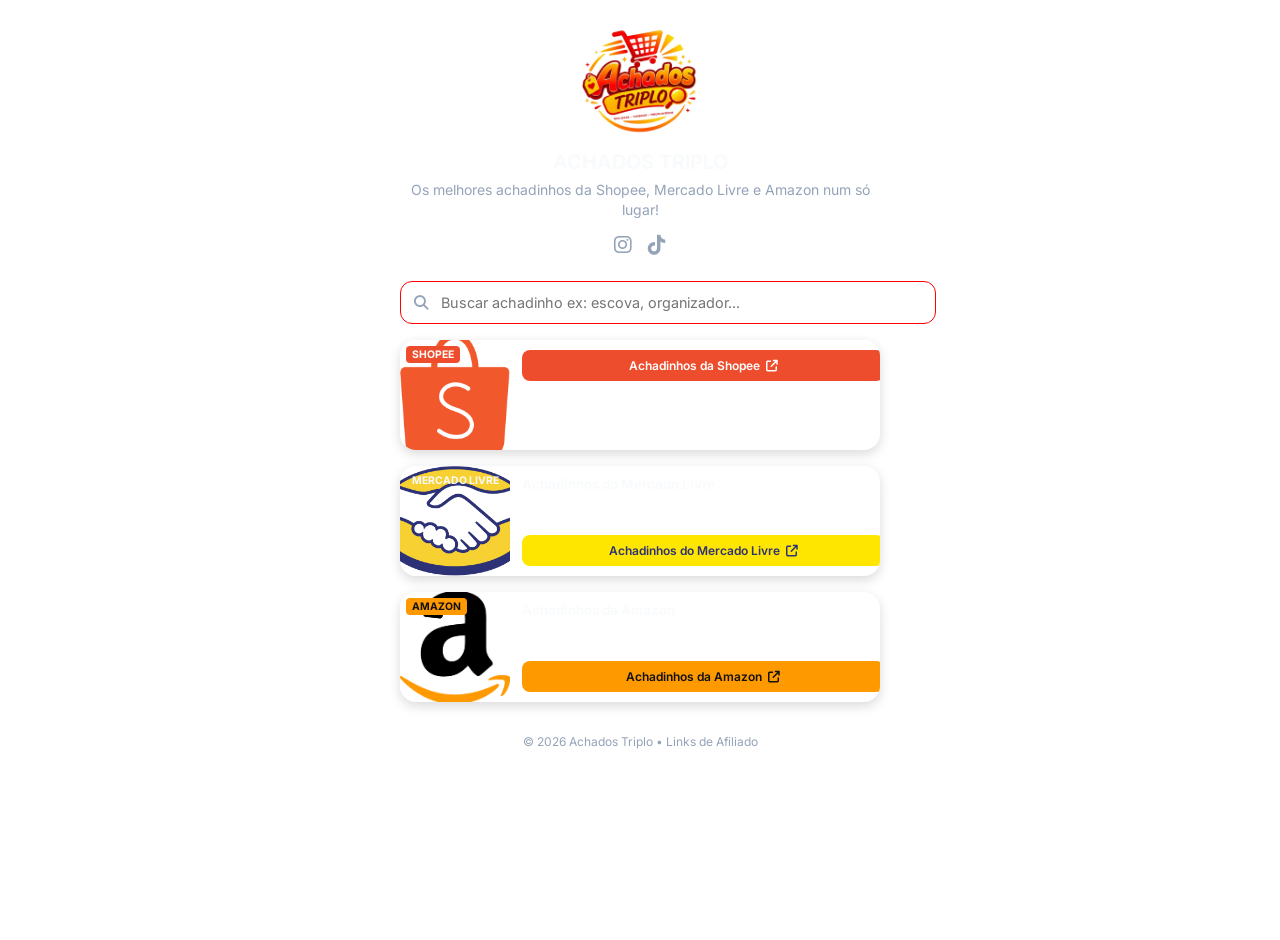
<file: index.html>
<!DOCTYPE html>
<html lang="pt-BR">
<head>
  <meta charset="UTF-8">
  <meta name="viewport" content="width=device-width, initial-scale=1.0">
  <title>Meus Achadinhos | Melhores Ofertas</title>
  
  <!-- Fonte Inter do Google Fonts -->
  <link rel="preconnect" href="https://fonts.googleapis.com">
  <link rel="preconnect" href="https://fonts.gstatic.com" crossorigin>
  <link href="https://fonts.googleapis.com/css2?family=Inter:wght@400;500;600;700&display=swap" rel="stylesheet">
  
  <!-- Icons FontAwesome para logotipos e ícones -->
  <link rel="stylesheet" href="https://cdnjs.cloudflare.com/ajax/libs/font-awesome/6.4.0/css/all.min.css">
  
  <!-- Arquivo de Estilos CSS -->
  <link rel="stylesheet" href="style.css">
</head>
<body>

  <div class="container">
    
    <!-- CABEÇALHO / PERFIL -->
    <header class="profile-header">
      <div class="avatar-wrapper">
        <!-- Substitua o link abaixo pela sua foto ou logo -->
        <img src="img_perfil.jpg" alt="Foto de Perfil" class="avatar">
        
      </div>
      <h1 class="profile-title">ACHADOS TRIPLO</h1>
      <p class="profile-bio">Os melhores achadinhos da Shopee, Mercado Livre e Amazon num só lugar!</p>
      
      <!-- REDES SOCIAIS -->
      <div class="social-links">
        <a href="https://instagram.com" target="_blank" aria-label="Instagram"><i class="fa-brands fa-instagram"></i></a>
        <a href="https://tiktok.com" target="_blank" aria-label="TikTok"><i class="fa-brands fa-tiktok"></i></a>
      </div>
    </header>

    <!-- BARRA DE BUSCA -->
    <div class="search-box">
      <i class="fa-solid fa-magnifying-glass search-icon"></i>
      <input type="text" id="searchInput" placeholder="Buscar achadinho ex: escova, organizador..." onkeyup="filterProducts()">
    </div>

    <!-- FILTROS DE CATEGORIA -->
    <div class="categories-scroll">
      <button class="category-btn active" onclick="filterCategory('all', this)">🔥 Todos</button>
      <button class="category-btn" onclick="filterCategory('cozinha', this)">🍳 Cozinha</button>
      <button class="category-btn" onclick="filterCategory('tecnologia', this)">🎧 Tech</button>
      <button class="category-btn" onclick="filterCategory('casa', this)">🏠 Casa & Decor</button>
      <button class="category-btn" onclick="filterCategory('beleza', this)">💄 Beleza</button>
    </div>
    

    <!-- LISTA DE PRODUTOS / CARDS -->
    <main class="products-grid" id="productsGrid">

      <!-- PRODUTO 1 (Shopee) -->
      <div class="product-card">
        <div class="card-image-wrapper">
          <span class="badge shopee">Shopee</span>
          <!-- Substitua o src pela foto real do produto -->
          <img src="Shopee.png" alt="Shopee">
        </div>
        <div class="card-content">
            <a href="SEU_LINK_DE_AFILIADO_AQUI" target="_blank" rel="noopener noreferrer" class="btn-buy shopee-btn">
            Achadinhos da Shopee <i class="fa-solid fa-arrow-up-right-from-square"></i>
          </a>
        </div>
      </div>

      <!-- PRODUTO 2 (Mercado Livre) -->
      <div class="product-card">
        <div class="card-image-wrapper">
          <span class="badge mercado livre">Mercado Livre</span>
          <img src="ML.png" alt="Mercado Livre">
        </div>
        <div class="card-content"> 
          <h2 class="product-title">Achadinhos do Mercado Livre</h2>

          <a href="SEU_LINK_DE_AFILIADO_AQUI" target="_blank" rel="noopener noreferrer" class="btn-buy ml-btn">
            Achadinhos do Mercado Livre <i class="fa-solid fa-arrow-up-right-from-square"></i>
          </a>
        </div>
      </div>

      <!-- PRODUTO 3 (Amazon) -->
      <div class="product-card" data-category="casa">
        <div class="card-image-wrapper">
          <span class="badge amazon">Amazon</span>
          <img src="Amazon.png" alt="Amazon">
        </div>
        <div class="card-content">
          <h2 class="product-title">Achadinhos da Amazon</h2>

          <a href="SEU_LINK_DE_AFILIADO_AQUI" target="_blank" rel="noopener noreferrer" class="btn-buy amazon-btn">
            Achadinhos da Amazon <i class="fa-solid fa-arrow-up-right-from-square"></i>
          </a>
        </div>
      </div>

    </main>

    <!-- MENSAGEM DE NENHUM PRODUTO ENCONTRADO -->
    <div id="noResults" class="no-results hidden">
      <i class="fa-solid fa-magnifying-glass-minus"></i>
      <p>Nenhum achadinho encontrado para essa busca.</p>
    </div>

    <!-- RODAPÉ -->
    <footer class="footer">
      <p>© 2026 Achados Triplo • Links de Afiliado</p>
    </footer>

  </div>

  <!-- SCRIPT SIMPLES PARA BUSCA E FILTROS -->
  <script>
    function filterProducts() {
      const input = document.getElementById('searchInput').value.toLowerCase();
      const cards = document.querySelectorAll('.product-card');
      let visibleCount = 0;

      cards.forEach(card => {
        const title = card.querySelector('.product-title').innerText.toLowerCase();
        if (title.includes(input)) {
          card.style.display = 'flex';
          visibleCount++;
        } else {
          card.style.display = 'none';
        }
      });

      toggleNoResults(visibleCount);
    }

    function filterCategory(category, button) {
      document.querySelectorAll('.category-btn').forEach(btn => btn.classList.remove('active'));
      button.classList.add('active');

      const cards = document.querySelectorAll('.product-card');
      let visibleCount = 0;

      cards.forEach(card => {
        const cardCategory = card.getAttribute('data-category');
        if (category === 'all' || cardCategory === category) {
          card.style.display = 'flex';
          visibleCount++;
        } else {
          card.style.display = 'none';
        }
      });

      toggleNoResults(visibleCount);
    }

    function toggleNoResults(count) {
      const noResults = document.getElementById('noResults');
      if (count === 0) {
        noResults.classList.remove('hidden');
      } else {
        noResults.classList.add('hidden');
      }
    }
  </script>
</body>
</html>
</file>
<file: style.css>
/* RESET & VARIÁVEIS DE CORES */
:root {
  --bg-color: #ffffff;
  --card-bg: #ffffff;
  --text-main: #f8fafc;
  --text-muted: #94a3b8;
  --border-color: #ff0000;
  --text-color:#ff0000;
  
  /* Cores das Lojas */
  --shopee-color: #ee4d2d;
  --ml-color: #ffe600;
  --ml-text: #2d3277;
  --amazon-color: #ff9900;
  --amazon-text: #111;
  
  --radius: 16px;
  --transition: all 0.25s cubic-bezier(0.4, 0, 0.2, 1);
}

* {
  margin: 0;
  padding: 0;
  box-sizing:0; border-box:0;
  font-family: 'Inter', -apple-system, BlinkMacSystemFont, sans-serif;
  -webkit-tap-highlight-color: transparent;
}

body {
  background-color: var(--bg-color);
  color: var(--text-main);
  display: flex;
  justify-content: center;
  min-height: 100vh;
  padding: 20px 12px;
}

.container {
  width: 100%;
  max-width: 480px; /* Largura perfeita para simular tela de smartphone */
  margin: 0 auto;
}

/* PERFIL */
.profile-header {
  text-align: center;
  margin-bottom: 24px;
}

.avatar-wrapper {
  position: relative;
  display: inline-block;
  margin-bottom: 6px;
}

.avatar {
  width: 120px;
  height:120px;
  border-radius: 30%;
  object-fit: cover;
  }
  /*border: 1px solid var(--border-color);
  box-shadow: 0 4px 12px rgba(0, 0, 0, 0.3);*/


.verified-badge {
  position: absolute;
  align-items: center;
  font-size: 11px;
  border: 2px solid var(--bg-color);
}

.profile-title {
  font-size: 1.25rem;
  font-weight: 700;
  margin-bottom: 6px;
  text-color: #000000;
}

.profile-bio {
  font-size: 0.875rem;
  color: var(--text-muted);
  line-height: 1.4;
  margin-bottom: 14px;
  padding: 0 10px;
}

.social-links {
  display: flex;
  justify-content: center;
  gap: 16px;
}

.social-links a {
  color: var(--text-muted);
  font-size: 1.25rem;
  transition: var(--transition);
}

.social-links a:hover {
  color: var(--text-main);
  transform: translateY(-2px);
}

/* BUSCA */
.search-box {
  position: relative;
  margin-bottom: 16px;
}

.search-icon {
  position: absolute;
  left: 14px;
  top: 50%;
  transform: translateY(-50%);
  color: var(--text-muted);
  font-size: 0.9rem;
}

.search-box input {
  width: 100%;
  padding: 12px 14px 12px 40px;
  background-color: var(--card-bg);
  border: 1px solid var(--border-color);
  border-radius: 12px;
  color: var(--text-main);
  font-size: 0.9rem;
  outline: none;
  transition: var(--transition);
}

.search-box input:focus {
  border-color: #38bdf8;
  box-shadow: 0 0 0 3px rgba(56, 189, 248, 0.15);
}

/* CATEGORIAS (SCROLL HORIZONTAL) */
.categories-scroll {
  display: none;
  gap: 8px;
  overflow-x: auto;
  padding-bottom: 12px;
  margin-bottom: 16px;
  scrollbar-width: none; /* Firefox */
}

.categories-scroll::-webkit-scrollbar {
  display: none; /* Chrome/Safari */
}

.category-btn {
  background-color: var(--card-bg);
  border: 1px solid var(--border-color);
  color: var(--text-muted);
  padding: 8px 16px;
  border-radius: 20px;
  font-size: 0.8rem;
  font-weight: 500;
  white-space: nowrap;
  cursor: pointer;
  transition: var(--transition);
}

.category-btn.active, .category-btn:hover {
  background-color: #38bdf8;
  color: #0f172a;
  border-color: #38bdf8;
  font-weight: 600;
}

/* CARDS DOS PRODUTOS */
.products-grid {
  display: flex;
  flex-direction: column;
  gap: 16px;
}

.product-card {
  background-color: #ffffff (--card-bg);
  border: 0px solid var(--border-color);
  border-radius: var(--radius);
  overflow: hidden;
  display: flex;
  flex-direction: row;
  transition: var(--transition);
  box-shadow: 0 4px 12px rgba(0, 0, 0, 0.15);
}

.product-card:hover {
  transform: translateY(-2px);
  border-color: #ffffff;
}

.card-image-wrapper {
  position: relative;
  width: 110px;
  min-width: 110px;
  height: 110px;
  background-color: #fff;
}

.card-image-wrapper img {
  width: 100%;
  height: 100%;
  object-fit: cover;
}

/* BADGES DAS LOJAS */
.badge {
  position: absolute;
  top: 6px;
  left: 6px;
  font-size: 0.65rem;
  font-weight: 700;
  padding: 2px 6px;
  border-radius: 4px;
  text-transform: uppercase;
}

.badge.shopee { background-color: var(--shopee-color); color: #fff; }
.badge.mercado-livre { background-color: var(--ml-color); color: var(--ml-text); }
.badge.amazon { background-color: var(--amazon-color); color: var(--amazon-text); }

/* CONTEÚDO DO CARD */
.card-content {
  padding: 10px 12px;
  display: flex;
  flex-direction: column;
  justify-content: space-between;
  flex: 1;
}

.product-title {
  font-size: 0.85rem;
  font-weight: 600;
  line-height: 1.3;
  color: var(--text-main);
  display: -webkit-box;
  -webkit-line-clamp: 2;
  -webkit-box-orient: vertical;
  overflow: hidden;
}

.price-container {
  display: flex;
  align-items: baseline;
  gap: 6px;
  margin: 4px 0;
}

.old-price {
  font-size: 0.75rem;
  color: var(--text-muted);
  text-decoration: line-through;
}

.current-price {
  font-size: 1rem;
  font-weight: 700;
  color: #4ade80;
}

/* BOTÕES DE COMPRA */
.btn-buy {
  display: flex;
  align-items: center;
  justify-content: center;
  gap: 6px;
  width: 100%;
  padding: 8px;
  border-radius: 8px;
  font-size: 0.75rem;
  font-weight: 600;
  text-decoration: none;
  transition: var(--transition);
}

.shopee-btn {
  background-color: var(--shopee-color);
  color: #fff;
}

.ml-btn {
  background-color: var(--ml-color);
  color: var(--ml-text);
}

.amazon-btn {
  background-color: var(--amazon-color);
  color: var(--amazon-text);
}

.btn-buy:active {
  transform: scale(0.98);
}

/* MENSAGEM SEM RESULTADOS */
.no-results {
  text-align: center;
  padding: 40px 20px;
  color: var(--text-muted);
}

.no-results i {
  font-size: 2rem;
  margin-bottom: 8px;
}

.hidden {
  display: none !important;
}

/* RODAPÉ */
.footer {
  text-align: center;
  margin-top: 32px;
  padding-bottom: 12px;
  font-size: 0.75rem;
  color: var(--text-muted);
}
</file>
